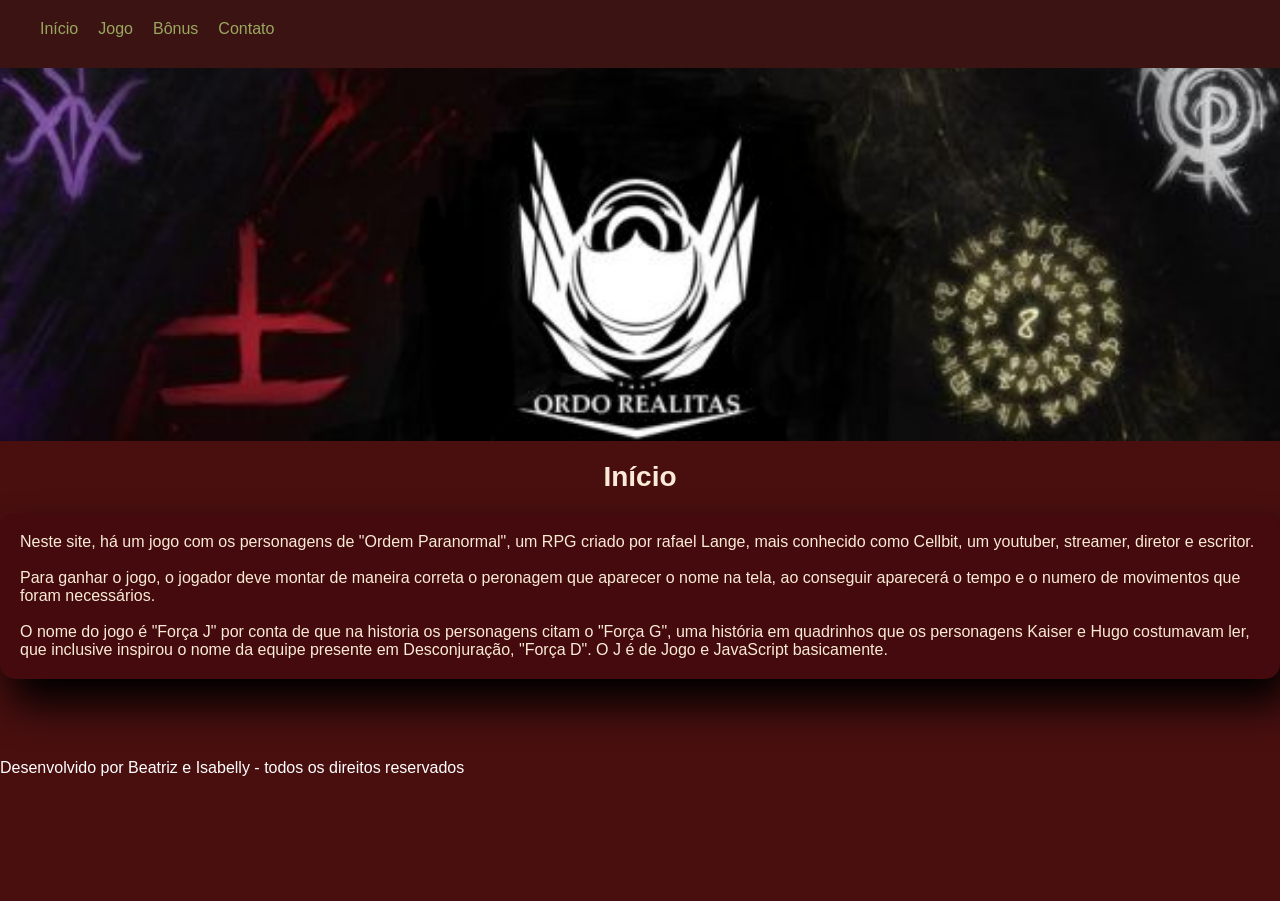
<file: index.html>
<!DOCTYPE html>
<html lang="pt-br">
<head>
    <meta charset="UTF-8">
    <meta name="viewport" content="width=device-width, initial-scale=1.0">
    <link rel="stylesheet" href="css/estilo.css">
    <title>- Força J-</title>
</head>
<body>
    <header>
        <div class="container">
            <nav>
                <ul>
                    <li><a href="index.html">Início</a></li>
                    <li><a href="jogo.html">Jogo</a></li>
                    <li><a href="bonus.html">Bônus</a></li>
                    <li><a href="contato.html">Contato</a></li>
                </ul>
            </nav>
        </div>
    </header>
    <section id="home" class="banner">
	</section>
    <main>
        <h1>Início</h1>
        <section class="container texto">
            <p>Neste site, há um jogo com os personagens de "Ordem Paranormal", um RPG criado por rafael Lange, mais conhecido como Cellbit, um youtuber, streamer, diretor e escritor.</p>
            <br>
            <p> Para ganhar o jogo, o jogador deve montar de maneira correta o peronagem que aparecer o nome na tela, ao conseguir aparecerá o tempo e o numero de movimentos que foram necessários.</p>
            <br>
            <p> O nome do jogo é "Força J" por conta de que na historia os personagens citam o "Força G", uma história em quadrinhos que os personagens Kaiser e Hugo costumavam ler, que inclusive inspirou o nome da equipe presente em Desconjuração, "Força D". O J é de Jogo e JavaScript basicamente.  </p>
            
        </section>
          
    </main>
    </div>

</body>

<footer>Desenvolvido por Beatriz e Isabelly - todos os direitos reservados</footer>
</html>
</file>
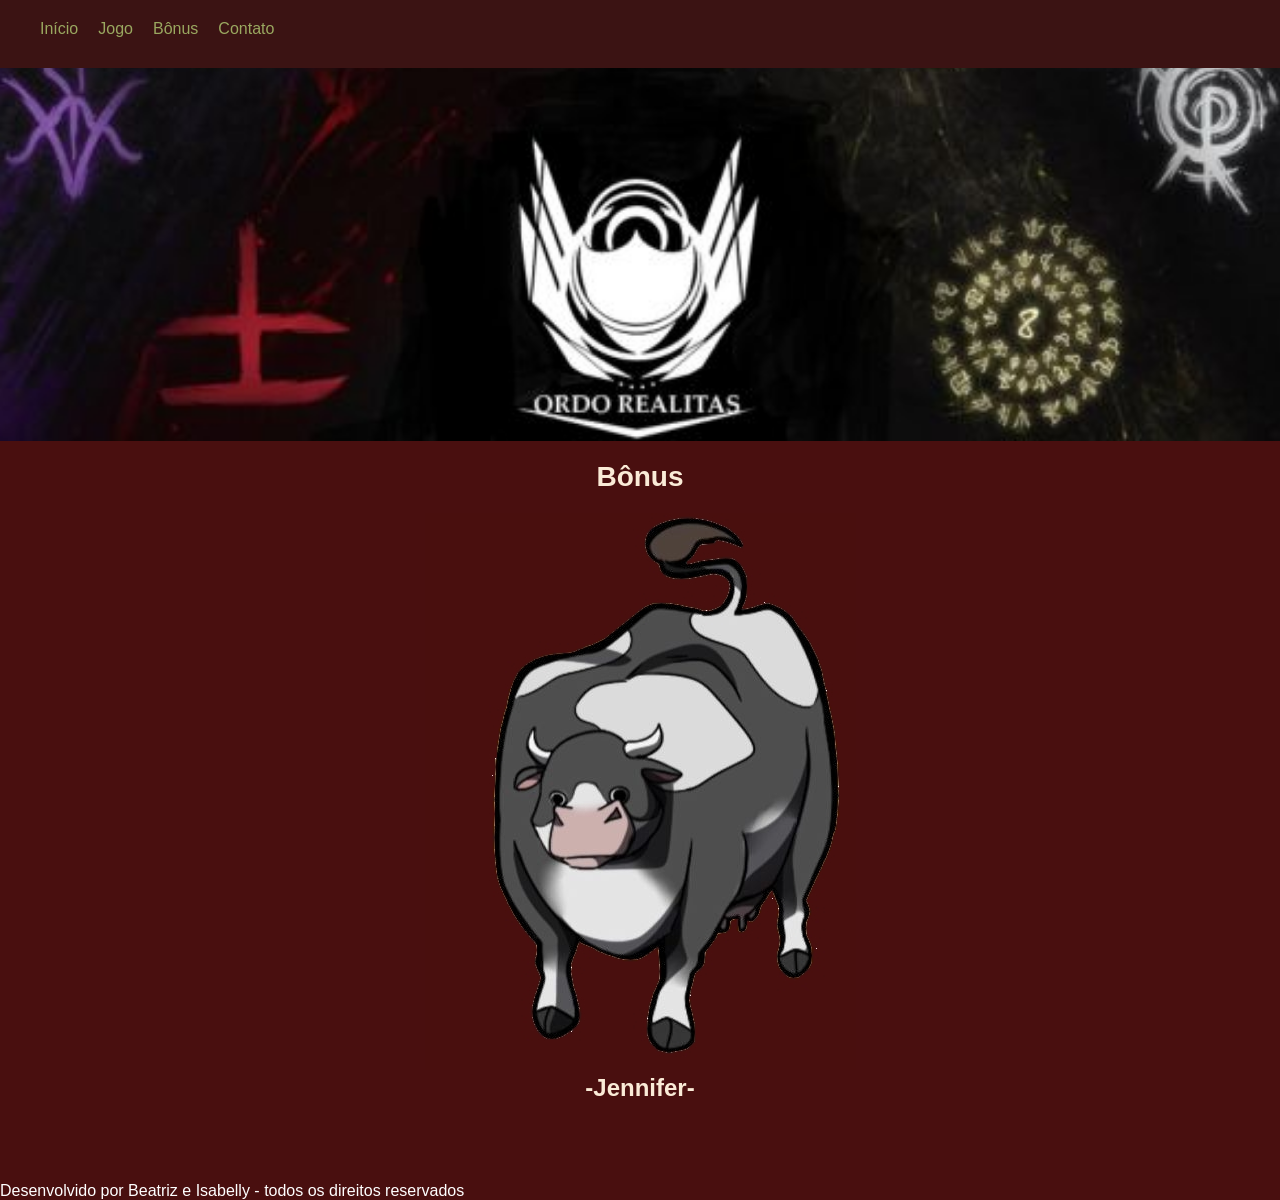
<file: bonus.html>
<!DOCTYPE html>
<html lang="pt-br">
<head>
    <meta charset="UTF-8">
    <meta name="viewport" content="width=device-width, initial-scale=1.0">
    <link rel="stylesheet" href="css/estilo.css">
    <script src="script.js"></script>
    <title>- Força Jennifer -</title>
</head>
<body>
    <header>
            <div class="container">
                <nav>
                    <ul>
                        <li><a href="index.html">Início</a></li>
                        <li><a href="jogo.html">Jogo</a></li>
                        <li><a href="bonus.html">Bônus</a></li>
                        <li><a href="contato.html">Contato</a></li>
                    </ul>
                </nav>
    </div>
    </header>
    <section id="home" class="banner">
	</section>
    <main>
        <h1>Bônus</h1>
        <Section class="jennifer"> 
            <img src="img/jennifer.jpg" alt="jennifer"> 
            <h2>-Jennifer-</h2>
        </Section>
    </main>
    </div>

</body>
<footer>Desenvolvido por Beatriz e Isabelly - todos os direitos reservados</footer>
</html>
</file>
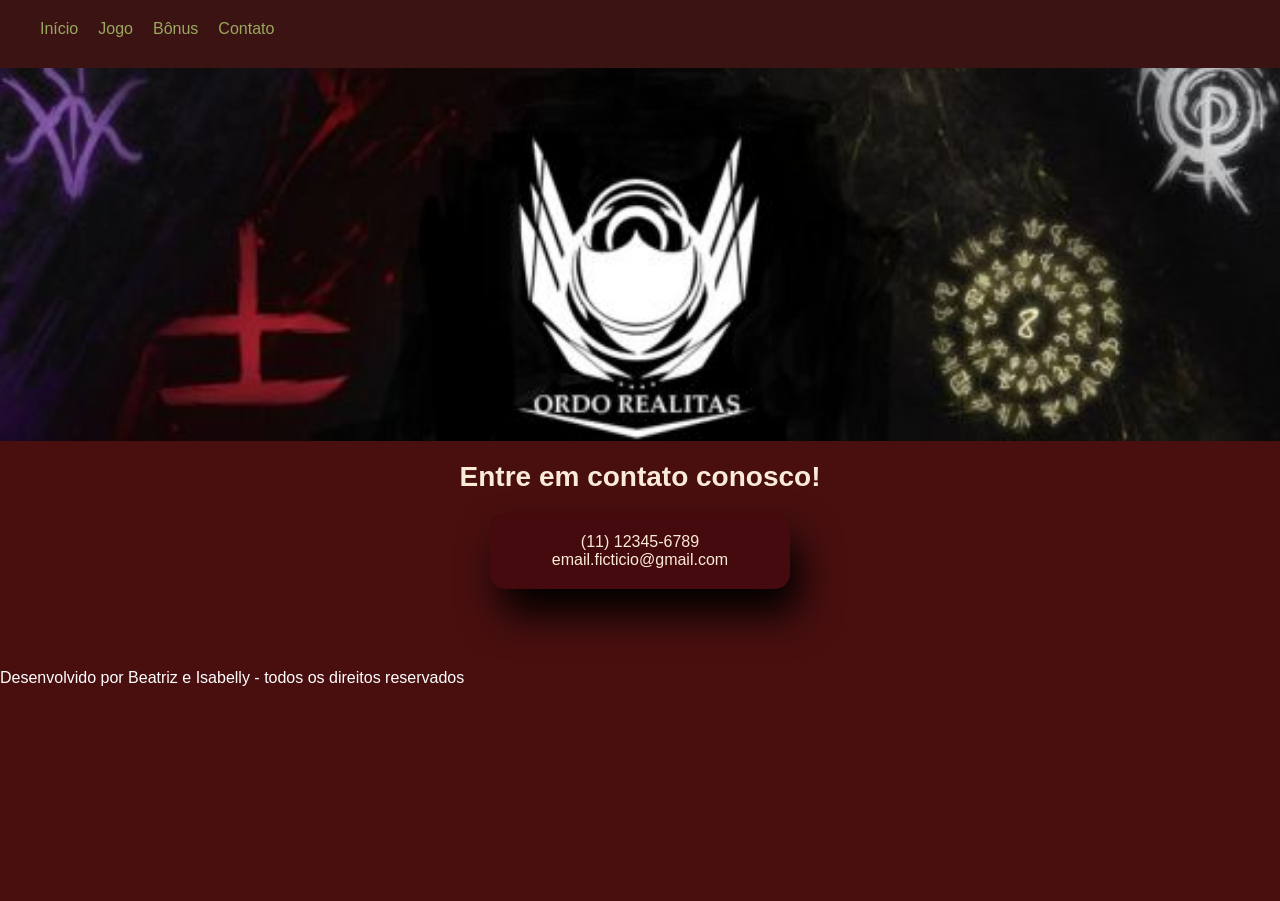
<file: contato.html>
<!DOCTYPE html>
<html lang="pt-br">
<head>
    <meta charset="UTF-8">
    <meta name="viewport" content="width=device-width, initial-scale=1.0">
    <link rel="stylesheet" href="css/estilo.css">
    <title>- Contato -</title>
</head>
<body>
    <header>
        <div class="container">
            <nav>
                <ul>
                    <li><a href="index.html">Início</a></li>
                    <li><a href="jogo.html">Jogo</a></li>
                    <li><a href="bonus.html">Bônus</a></li>
                    <li><a href="contato.html">Contato</a></li>
                </ul>
            </nav>
        </div>
    </header>
    <section id="home" class="banner">
	</section>
    <main>

            <h1>Entre em contato conosco!</h1>
        <section class="container texto contato">
			<p>(11) 12345-6789</p>
			<p>email.ficticio@gmail.com</p>
        </section>
    </main>
</body>
<footer>Desenvolvido por Beatriz e Isabelly - todos os direitos reservados</footer>
</html>
</file>
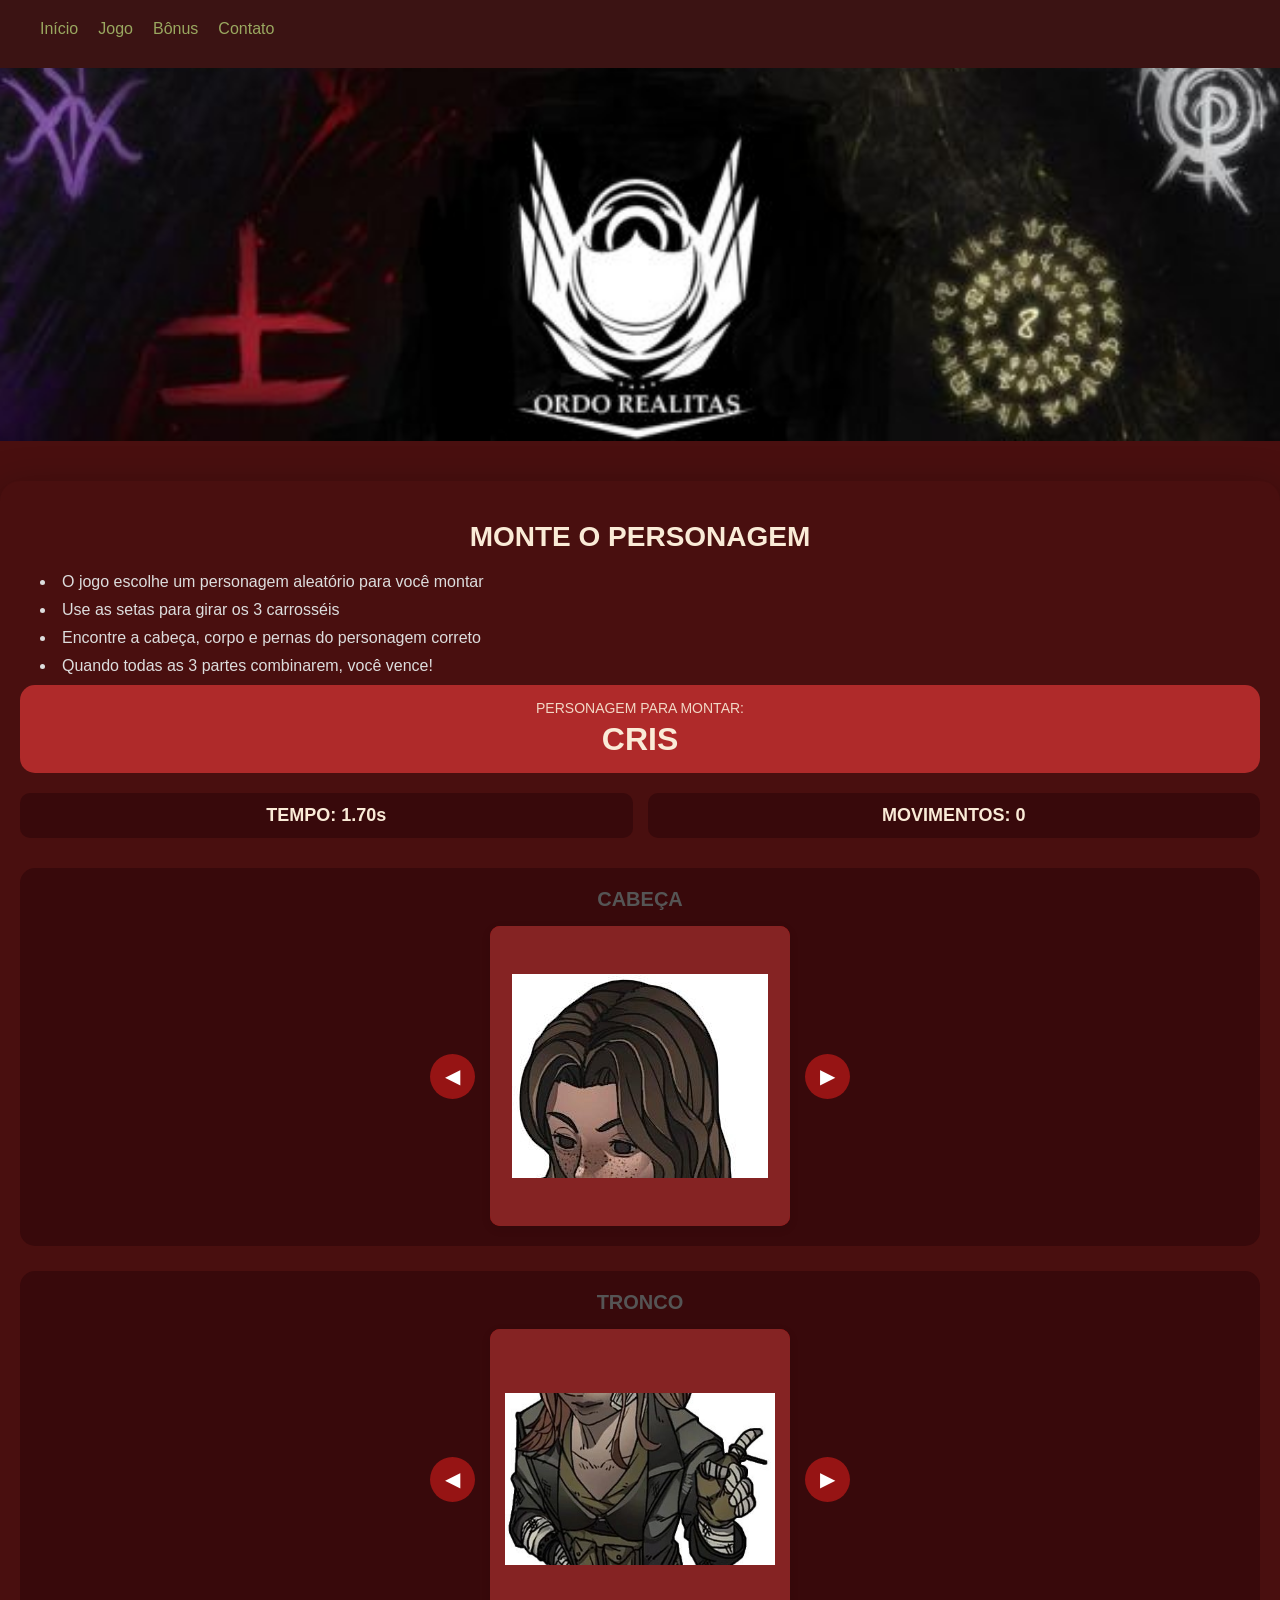
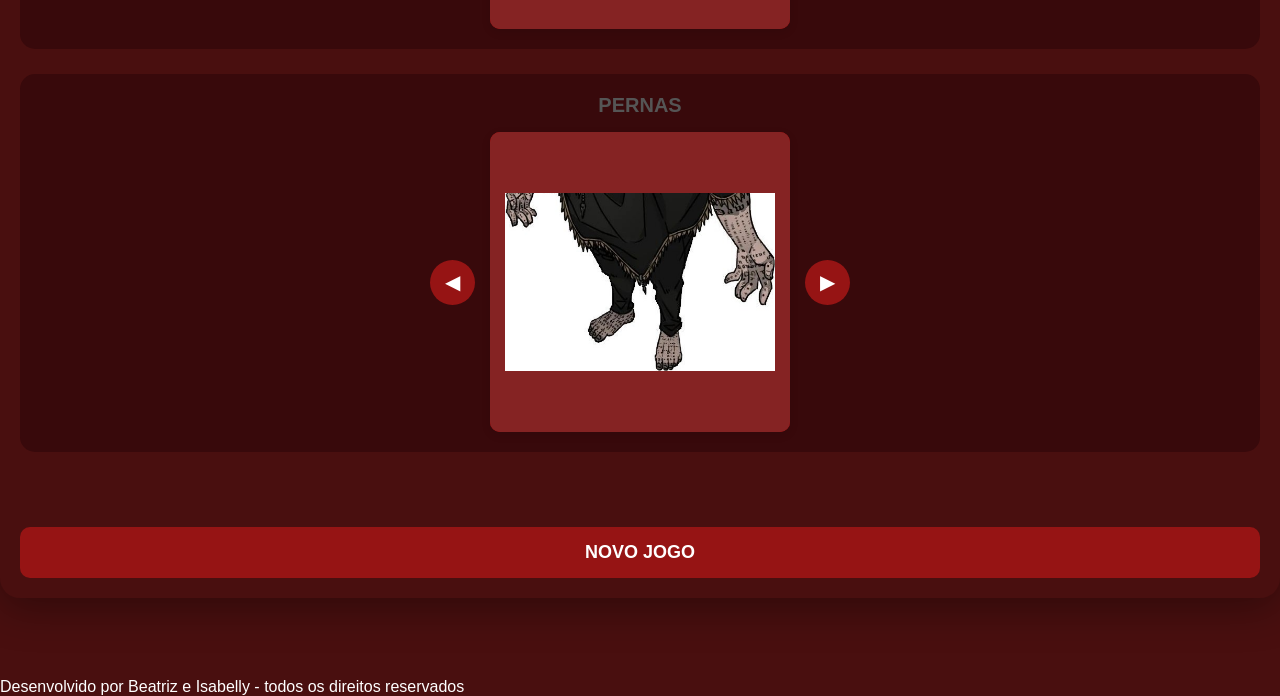
<file: jogo.html>
<!DOCTYPE html>
<html lang="pt-br">
<head>
    <meta charset="UTF-8">
    <meta name="viewport" content="width=device-width, initial-scale=1.0">
    <link rel="stylesheet" href="css/estilo.css">
    <script src="script.js" defer></script>
    <title>- Monte o personagem -</title>
</head>
<body>
    <header>
        <div class="container">
            <nav>
                <ul>
                    <li><a href="index.html">Início</a></li>
                    <li><a href="jogo.html">Jogo</a></li>
                    <li><a href="bonus.html">Bônus</a></li>
                    <li><a href="contato.html">Contato</a></li>
                </ul>
            </nav>
        </div>
    </header>
    <section id="home" class="banner">
	</section>
    
<main>
    <div class="game-container">
        <h1>MONTE O PERSONAGEM</h1>
        <li>O jogo escolhe um personagem aleatório para você montar</li>
        <li>Use as setas para girar os 3 carrosséis</p>
        <li>Encontre a cabeça, corpo e pernas do personagem correto</li>
        <li>Quando todas as 3 partes combinarem, você vence!</li>
        
        <div class="target-box">
            <div class="target-label">PERSONAGEM PARA MONTAR:</div>
            <div class="target-name" id="targetCharacter">---</div>
        </div>

        <div class="info-panel">
            <div class="info-item">TEMPO: <span id="timer">0.00</span>s</div>
            <div class="info-item">MOVIMENTOS: <span id="moves">0</span></div>
        </div>

        <!-- Carrossel Cabeça -->
        <div class="carousel-section">
            <div class="carousel-title">CABEÇA</div>
            <div class="carousel-container">
                <button class="carousel-btn prev" data-part="cabeca">◀</button>
                <div class="carousel">
                    <div class="carousel-track" id="trackCabeca"></div>
                </div>
                <button class="carousel-btn next" data-part="cabeca">▶</button>
            </div>
        </div>

        <!-- Carrossel tronco -->
        <div class="carousel-section">
            <div class="carousel-title">TRONCO</div>
            <div class="carousel-container">
                <button class="carousel-btn prev" data-part="corpo">◀</button>
                <div class="carousel">
                    <div class="carousel-track" id="trackCorpo"></div>
                </div>
                <button class="carousel-btn next" data-part="corpo">▶</button>
            </div>
        </div>

        <!-- Carrossel Perna -->
        <div class="carousel-section">
            <div class="carousel-title">PERNAS</div>
            <div class="carousel-container">
                <button class="carousel-btn prev" data-part="perna">◀</button>
                <div class="carousel">
                    <div class="carousel-track" id="trackPerna"></div>
                </div>
                <button class="carousel-btn next" data-part="perna">▶</button>
            </div>
        </div>

        <div id="message" class="message"></div>
        <button id="resetBtn" class="reset-btn">NOVO JOGO</button>
    </div>

    <script src="script.js"></script>
</main>
</body>
<footer>Desenvolvido por Beatriz e Isabelly - todos os direitos reservados</footer>
</html>
</file>
<file: css/estilo.css>
*{
    margin: 0;
    padding: 0;
    color: antiquewhite;
    box-sizing: border-box;
}

footer{
    color: white;
    margin-top: 80px;
}

body{
    
    background-color: rgb(73, 15, 15);
}

nav ul{
    list-style: none;
    display: flex;
    flex-wrap: wrap;
    justify-content: center;
}
nav ul li{
    margin-left: 20px;
}
nav ul li a{
    color: rgb(154, 168, 96);
    text-decoration: none;
}
a:hover{
    background-color: steelblue;

}

header{
    background-color: #3b1313;
    color: rgba(223, 154, 108, 0.842);
    padding: 15px 15px 15px 15px;
    width: 100%;
    top: 0;
    position: fixed;
    z-index: 1000;
}

.jennifer{
    align-items: center;
    text-align: center;
}

.sim{
padding: 10px;
}

.container{
    max-width: 1300px;
    margin: auto;
    padding: 20px;      
}


header .container{
    display: flex;
    justify-content: space-between;
    align-items: center;
    flex-wrap: wrap;
    padding: 5px;
}



.logo{
    font-size: 2em;
    font-weight: bold;
}

#inicio{
    margin-top: 90px;}

.banner{
background: url(../img/banner.jpg) no-repeat center/cover;
height: 440px;
width: 100%;
display: flex;
margin-top: 1px;
align-items: center;
justify-content: center; 
color: rgb(255, 255, 255);
font-size: 2em;
text-align: center;
text-shadow: 8px 2px 5px #6495ED;
}


section{
    scroll-margin-top: 120px;
}

body {
    font-family: 'Segoe UI', Arial, sans-serif;
    min-height: 100vh;
}

h1 {
    text-align: center;
    margin: 20px;
    font-size: 28px;
}

li {
    margin-left: 20px;
    margin-bottom: 10px;
    font-size: 16px;
    color: #ddd;

}

/* texto */
.texto {
    background: rgb(68, 10, 13);
    border-radius: 15px;
    padding: 20px;
    margin-bottom: 30px;
    max-width: 1500px;
    box-shadow: #000000 10px 25px 40px;
}

/* pro jogo */
.game-container {
    max-width: 1500px;
    margin: 40px auto;
    border-radius: 20px;
    padding: 20px;
    box-shadow: 0 10px 40px rgba(0, 0, 0, 0.342);
}

.target-box {
    background:#af2a2a;
    border-radius: 15px;
    padding: 15px;
    text-align: center;
    margin-bottom: 20px;
    color: white;
}

.target-label {
    font-size: 14px;
    opacity: 0.9;
}

.target-name {
    font-size: 32px;
    font-weight: bold;
    margin-top: 5px;
    text-transform: uppercase;
}

.info-panel {
    display: flex;
    justify-content: space-between;
    gap: 15px;
    margin-bottom: 30px;
}

.info-item {
    background: #38090b;
    padding: 12px;
    border-radius: 10px;
    text-align: center;
    font-weight: bold;
    font-size: 18px;
    flex: 1;
}

.carousel-section {
    background: #38090b;
    border-radius: 15px;
    padding: 20px;
    margin-bottom: 25px;
}

.carousel-title {
    text-align: center;
    font-weight: bold;
    font-size: 20px;
    color: #555;
    margin-bottom: 15px;
}

.carousel-container {
    display: flex;
    align-items: center;
    justify-content: center;
    gap: 15px;
}

.carousel {
    width: 300px;
    height: 300px;
    overflow: hidden;
    border-radius: 10px;
    background: rgb(255, 0, 0);
    box-shadow: 0 3px 10px rgba(0,0,0,0.1);
}

.carousel-track {
    display: flex;
    transition: transform 0.3s ease;
    height: 100%;
}

.carousel-item {
    min-width: 300px;
    height: 300px;
    display: flex;
    align-items: center;
    justify-content: center;
    background: rgba(58, 58, 58, 0.616);
}

.carousel-item img {
    max-width: 90%;
    max-height: 90%;
    object-fit: contain;
}

.carousel-btn {
    background: #961414;
    color: white;
    border: none;
    width: 45px;
    height: 45px;
    border-radius: 50%;
    cursor: pointer;
    font-size: 20px;
    transition: transform 0.2s;
}

.carousel-btn:hover {
    transform: scale(1.1);
    background: #764ba2;
}

.message {
    text-align: center;
    padding: 15px;
    margin: 20px 0;
    border-radius: 10px;
    font-weight: bold;
    font-size: 18px;
}

.message.win {
    background: #4caf50;
    color: white;
}

.reset-btn {
    width: 100%;
    padding: 15px;
    background: #961414;
    color: white;
    border: none;
    border-radius: 10px;
    font-size: 18px;
    font-weight: bold;
    cursor: pointer;
    transition: transform 0.2s;
}

.reset-btn:hover {
    transform: scale(1.02);
    background: #c92a2a;
}

/* contato */
.contato {
    text-align: center;
    max-width: 300px;
}

@media (max-width: 768px) {
    .carousel {
        width: 200px;
        height: 200px;
    }
    .carousel-item {
        min-width: 200px;
        height: 200px;
    }
    .carousel-btn {
        width: 35px;
        height: 35px;
        font-size: 16px;
    }
    .target-name {
        font-size: 24px;
    }
}


@media (max-width: 766px){
    header{
        padding: 5px;
    }

    header .container, .sobre-container{
        flex-direction: column;
        text-align: center;
        scroll-margin-top: 240px;
    }
    
    nav ul{
        margin-top: 10px;
        flex-direction: column;
        padding: 0px;
    }

    nav ul li{
        padding: 0px;
        margin: 0px;
        font-size: 10px;
    }

    nav ul li a{
        font-size: 20px;
    }

    .banner{
        height: 550px;
        padding-top: 300px ;
    }
}

@media (max-width: 540px){

    table {
        overflow-x: auto;
        font-family: arial, sans-serif;
        border-collapse: collapse;
        width: 9%;
    }
      
    td, th {
        background-color: #f1bb96;
        border: 2px solid #dddddd;
        text-align: left;
        padding: 2px;
    }

}

@media (max-width:381px){
    header .container, .sobre-container{
        flex-direction: column;
        text-align: center;
        scroll-margin-top: 240px;
    }
    
    nav ul{
        margin-top: 10px;
        flex-direction: column;
    }

    .banner{
        height: 50rem;
    }

}
</file>
